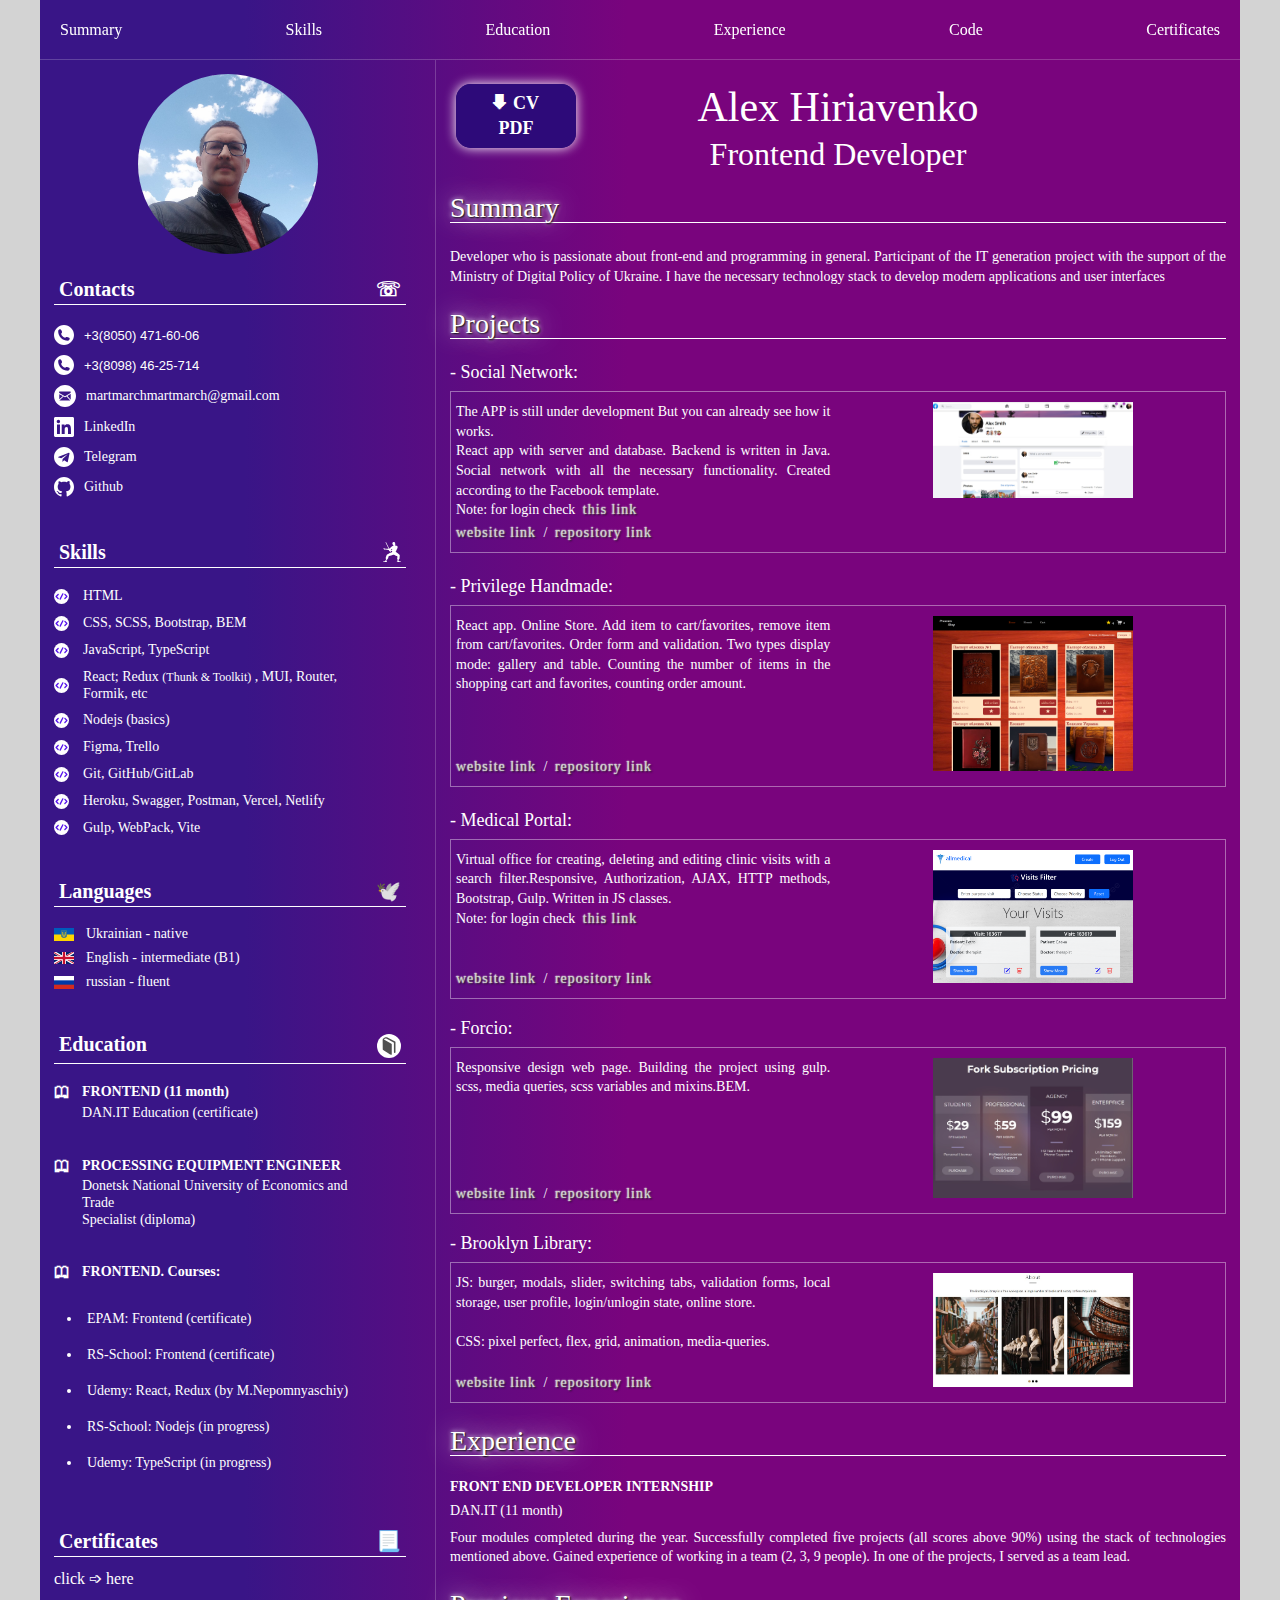
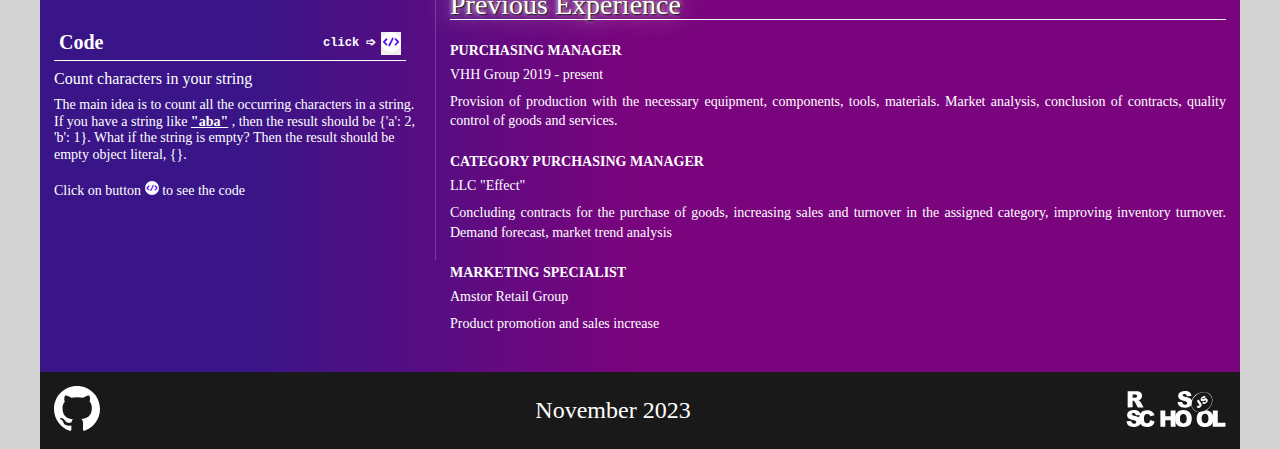
<file: index.html>
<!DOCTYPE html>
<html lang="en">
    <head>
        <meta charset="UTF-8">
        <meta name="viewport" content="width=device-width, initial-scale=1.0">
        <title>Alex CV</title>
        <link rel="icon" href="./img/favicon-cv.png" type="image/png" sizes="32x32">
        <link rel="stylesheet" href="./styles/reset.css">
        <link rel="stylesheet" href="./styles/style.css">
    </head>

    <body>
        <div class="container">
            <header>
                <div class="header__avatar">
                    <img
                        src="./img/user-photo.jpg"
                        alt="person photo"
                        width="54"
                        height="54"
                        class="avatar__img"
                >
                </div>
                <nav>
                    <ul class="nav-list">
                        <li>
                            <a class="nav-link" href="#summary">Summary</a>
                        </li>

                        <li>
                            <a class="nav-link" href="#skills">Skills</a>
                        </li>

                        <li>
                            <a class="nav-link" href="#edu">Education</a>
                        </li>

                        <li>
                            <a class="nav-link" href="#exp">Experience</a>
                        </li>

                        <li>
                            <a class="nav-link" href="#code">Code</a>
                        </li>

                        <li>
                            <a class="nav-link cert" href="./pages/certificates.html"
                                >Certificates</a
                            >
                        </li>
                    </ul>
                </nav>
                <a
                    id="pdfLink"
                    class="load-pdf"
                    href="./pdf/Alex_Frontend_CV.pdf"
                    download
                    target="_blank"
                >
                    <div><span class="arrow">&#129095;</span>PDF</div>
                </a>
                <button class="burger-btn">Menu</button>
            </header>

            <main>
                <h1 class="cv-title">Alex Hiriavenko</h1>

                <h2 id="summary" class="cv-subtitle">Frontend Developer</h2>

                <a class="load-pdf" href="./pdf/Alex_Frontend_CV.pdf" download>
                    <div>
                        <span class="arrow">&#129095;</span>CV<br>
                        <span class="pdf">PDF</span>
                    </div>
                </a>
                <section>
                    <h3 class="section-title">Summary</h3>

                    <p class="about-text">
                        Developer who is passionate about front-end and programming in general.
                        Participant of the IT generation project with the support of the Ministry of
                        Digital Policy of Ukraine. I have the necessary technology stack to develop
                        modern applications and user interfaces
                    </p>
                </section>

                <section class="projects">
                    <h3 class="section-title">Projects</h3>

                    <ul>
                        <li class="projects__item">
                            <h4 class="projects__item-title"> - Social Network: </h4>

                            <div class="projects__item-description">
                                <div class="projects__item-description-wrapper">
                                    <p class="projects__item-description-text">
                                        The APP
                                        <span>is still under development </span>
                                        But you can already see how it works.<br>
                                        React app with server and database. Backend is written in
                                        Java. Social network with all the necessary functionality.
                                        Created according to the Facebook template.<br>
                                        Note: for login check
                                        <a
                                            target="_blank"
                                            class="projects__item-link"
                                            href="https://github.com/AlexHiriavenko/social-network/blob/develop/README.md"
                                            >this link</a
                                        >
                                    </p>

                                    <div>
                                        <a
                                            class="projects__item-link"
                                            href="https://fs-social-network.netlify.app/"
                                            target="_blank"
                                            >website link</a
                                        >

                                        /

                                        <a
                                            class="projects__item-link"
                                            href="https://github.com/AlexHiriavenko/social-network/tree/develop"
                                            target="_blank"
                                            >repository link</a
                                        >
                                    </div>
                                </div>

                                <div class="projects__img-wrapper">
                                    <a
                                        class="projects__item-link projects__item-link--hover"
                                        href="https://fs-social-network.netlify.app/"
                                        target="_blank"
                                    >
                                        <img
                                            src="./img/social-network.jpg"
                                            alt="preview"
                                            width="200"
                                    >
                                    </a>
                                </div>
                            </div>
                        </li>
                        <li class="projects__item">
                            <h4 class="projects__item-title"> - Privilege Handmade: </h4>

                            <div class="projects__item-description">
                                <div class="projects__item-description-wrapper">
                                    <p class="projects__item-description-text">
                                        React app. Online Store. Add item to cart/favorites, remove
                                        item from cart/favorites. Order form and validation. Two
                                        types display mode: gallery and table. Counting the number
                                        of items in the shopping cart and favorites, counting order
                                        amount.
                                    </p>

                                    <div>
                                        <a
                                            class="projects__item-link"
                                            href="https://privilege-handmade.netlify.app/"
                                            target="_blank"
                                            >website link</a
                                        >

                                        /

                                        <a
                                            class="projects__item-link"
                                            href="https://github.com/AlexHiriavenko/React-onlineStore-HandMade"
                                            target="_blank"
                                            >repository link</a
                                        >
                                    </div>
                                </div>

                                <div class="projects__img-wrapper">
                                    <a
                                        class="projects__item-link projects__item-link--hover"
                                        href="https://privilege-handmade.netlify.app/"
                                        target="_blank"
                                    >
                                        <img src="./img/hand-made.png" alt="preview" width="200">
                                    </a>
                                </div>
                            </div>
                        </li>

                        <li>
                            <h4 class="projects__item-title"> - Medical Portal: </h4>

                            <div class="projects__item-description">
                                <div class="projects__item-description-wrapper">
                                    <p class="projects__item-description-text">
                                        Virtual office for creating, deleting and editing clinic
                                        visits with a search filter.Responsive, Authorization, AJAX,
                                        HTTP methods, Bootstrap, Gulp. Written in JS classes.

                                        <br>
                                        Note: for login check

                                        <a
                                            target="_blank"
                                            class="projects__item-link"
                                            href="https://github.com/AlexHiriavenko/MedicalPortal-JS-Bstrap-Auth/blob/main/How.Run.Project.md"
                                            >this link</a
                                        >
                                    </p>

                                    <div>
                                        <a
                                            class="projects__item-link"
                                            href="https://medical-portal.netlify.app/"
                                            target="_blank"
                                            >website link</a
                                        >

                                        /

                                        <a
                                            class="projects__item-link"
                                            href="https://github.com/AlexHiriavenko/MedicalPortal-JS-Bstrap-Auth"
                                            target="_blank"
                                            >repository link</a
                                        >
                                    </div>
                                </div>

                                <div class="projects__img-wrapper">
                                    <a
                                        class="projects__item-link projects__item-link--hover"
                                        href="https://medical-portal.netlify.app/"
                                        target="_blank"
                                    >
                                        <img src="./img/medical.png" alt="preview" width="200">
                                    </a>
                                </div>
                            </div>
                        </li>

                        <li>
                            <h4 class="projects__item-title">- Forcio:</h4>

                            <div class="projects__item-description">
                                <div class="projects__item-description-wrapper">
                                    <p class="projects__item-description-text">
                                        Responsive design web page. Building the project using gulp.
                                        scss, media queries, scss variables and mixins.BEM.
                                    </p>

                                    <div>
                                        <a
                                            class="projects__item-link"
                                            href="https://alexhiriavenko.github.io/Forkio-responsive-gulp/"
                                            target="_blank"
                                            >website link</a
                                        >

                                        /

                                        <a
                                            class="projects__item-link"
                                            href="https://github.com/AlexHiriavenko/Forkio-responsive-gulp"
                                            target="_blank"
                                            >repository link</a
                                        >
                                    </div>
                                </div>

                                <div class="projects__img-wrapper">
                                    <a
                                        class="projects__item-link projects__item-link--hover"
                                        href="https://alexhiriavenko.github.io/Forkio-responsive-gulp/"
                                        target="_blank"
                                    >
                                        <img src="./img/forcio.jpg" alt="preview" width="200">
                                    </a>
                                </div>
                            </div>
                        </li>

                        <li>
                            <h4 class="projects__item-title"> - Brooklyn Library: </h4>

                            <div class="projects__item-description">
                                <div class="projects__item-description-wrapper">
                                    <p class="projects__item-description-text">
                                        JS: burger, modals, slider, switching tabs, validation
                                        forms, local storage, user profile, login/unlogin state,
                                        online store.
                                        <br>
                                        <br>
                                        CSS: pixel perfect, flex, grid, animation, media-queries.
                                    </p>

                                    <div>
                                        <a
                                            class="projects__item-link"
                                            href="https://rolling-scopes-school.github.io/alexhiriavenko-JSFEPRESCHOOL2023Q2/library/"
                                            target="_blank"
                                            >website link</a
                                        >

                                        /

                                        <a
                                            class="projects__item-link"
                                            href="https://github.com/AlexHiriavenko/RSSchool/tree/main/projects/library"
                                            target="_blank"
                                            >repository link</a
                                        >
                                    </div>
                                </div>

                                <div class="projects__img-wrapper">
                                    <a
                                        class="projects__item-link projects__item-link--hover"
                                        href="https://rolling-scopes-school.github.io/alexhiriavenko-JSFEPRESCHOOL2023Q2/library/"
                                        target="_blank"
                                    >
                                        <img src="./img/library.jpg" alt="preview" width="200">
                                    </a>
                                </div>
                            </div>
                        </li>
                    </ul>
                </section>

                <section class="experience" id="exp">
                    <h3 class="section-title">Experience</h3>

                    <ul class="exp__list">
                        <li class="exp__item">
                            <h4 class="exp__title-item"> FRONT END DEVELOPER INTERNSHIP </h4>

                            <h5 class="exp__subtitle">DAN.IT (11 month)</h5>

                            <p class="exp__text">
                                Four modules completed during the year. Successfully completed five
                                projects (all scores above 90%) using the stack of technologies
                                mentioned above. Gained experience of working in a team (2, 3, 9
                                people). In one of the projects, I served as a team lead.
                            </p>
                        </li>
                    </ul>
                </section>

                <section class="experience">
                    <h3 class="section-title">Previous Experience</h3>

                    <ul class="exp__list">
                        <li class="exp__item">
                            <h4 class="exp__title-item">PURCHASING MANAGER</h4>

                            <h5 class="exp__subtitle"> VHH Group 2019 - present </h5>

                            <p class="exp__text">
                                Provision of production with the necessary equipment, components,
                                tools, materials. Market analysis, conclusion of contracts, quality
                                control of goods and services.
                            </p>
                        </li>

                        <li class="exp__item">
                            <h4 class="exp__title-item"> CATEGORY PURCHASING MANAGER </h4>

                            <h5 class="exp__subtitle">LLC "Effect"</h5>

                            <p class="exp__text">
                                Сoncluding contracts for the purchase of goods, increasing sales and
                                turnover in the assigned category, improving inventory turnover.
                                Demand forecast, market trend analysis
                            </p>
                        </li>

                        <li class="exp__item">
                            <h4 class="exp__title-item"> MARKETING SPECIALIST </h4>

                            <h5 class="exp__subtitle">Amstor Retail Group</h5>

                            <p class="exp__text"> Product promotion and sales increase </p>
                        </li>
                    </ul>
                </section>
            </main>

            <aside>
                <div class="avatar">
                    <img
                        src="./img/user-photo.jpg"
                        alt="person photo"
                        width="180"
                        height="180"
                        class="avatar__img"
                >

                    <p class="avatar__message" id="contacts">
                        <span class="avatar__name">I'm Alex.</span>

                        <span class="avatar__greetings">Hello!</span>
                    </p>
                </div>

                <section class="contacts">
                    <h3 class="section-title">
                        <span>Contacts</span>

                        <span>&#9743;</span>
                    </h3>

                    <ul class="contacts__list sidebar__list">
                        <li>
                            <a href="tel:+380504716006" class="contacts__link">
                                <img src="./img/icons/phone.svg" alt="phone icon" width="20">

                                <span>+3(8050) 471-60-06</span>
                            </a>
                        </li>

                        <li>
                            <a href="tel:+380984625714" class="contacts__link">
                                <img src="./img/icons/phone.svg" alt="phone icon" width="20">

                                <span>+3(8098) 46-25-714</span>
                            </a>
                        </li>

                        <li>
                            <a href="mailto:martmarchmartmarch@gmail.com" class="contacts__link">
                                <img src="./img/icons/email.svg" alt="mail icon" width="22">

                                <span> martmarchmartmarch@<span>gmail.com</span> </span>
                            </a>
                        </li>

                        <li>
                            <a
                                href="https://www.linkedin.com/in/oleksii-hiriavenko/"
                                class="contacts__link"
                                target="_blank"
                            >
                                <img
                                    src="./img/icons/linkedin.svg"
                                    alt="linkedin icon"
                                    width="20"
                            >

                                <span>LinkedIn</span>
                            </a>
                        </li>

                        <li>
                            <a
                                href="https://t.me/AlexHiriavenko"
                                class="contacts__link"
                                target="_blank"
                            >
                                <img
                                    src="./img/icons/telegram.svg"
                                    alt="linkedin icon"
                                    width="20"
                            >

                                <span>Telegram</span>
                            </a>
                        </li>
                        <li>
                            <a
                                href="https://github.com/AlexHiriavenko"
                                class="contacts__link"
                                target="_blank"
                            >
                                <img src="./img/icons/github.svg" alt="linkedin icon" width="20">

                                <span>Github</span>
                            </a>
                        </li>
                    </ul>
                </section>

                <section class="skills sidebar-section" id="skills">
                    <h3 class="section-title">
                        <span>Skills</span>

                        <img src="./img/icons/Ninja.svg" alt="Ninja" width="18">
                    </h3>

                    <ul class="skills__list sidebar__list">
                        <li class="skills__item">
                            <img src="./img//icons/code.svg" alt="code icon" width="15">

                            <span>HTML</span>
                        </li>

                        <li class="skills__item">
                            <img src="./img//icons/code.svg" alt="code icon" width="15">

                            <span>CSS, SCSS, Bootstrap, BEM</span>
                        </li>

                        <li class="skills__item">
                            <img src="./img//icons/code.svg" alt="code icon" width="15">

                            <span>JavaScript, TypeScript</span>
                        </li>

                        <li class="skills__item">
                            <img src="./img//icons/code.svg" alt="code icon" width="15">

                            <span>
                                React; Redux

                                <span class="skills__item-brackets">(Thunk & Toolkit)</span>

                                , MUI, Router, Formik, etc
                            </span>
                        </li>

                        <li class="skills__item">
                            <img src="./img//icons/code.svg" alt="code icon" width="15">

                            <span>Nodejs (basics)</span>
                        </li>

                        <li class="skills__item">
                            <img src="./img//icons/code.svg" alt="code icon" width="15">

                            <span>Figma, Trello</span>
                        </li>

                        <li class="skills__item">
                            <img src="./img//icons/code.svg" alt="code icon" width="15">

                            <span>Git, GitHub/GitLab</span>
                        </li>

                        <li class="skills__item">
                            <img src="./img//icons/code.svg" alt="code icon" width="15">

                            <span>Heroku, Swagger, Postman, Vercel, Netlify</span>
                        </li>

                        <li class="skills__item">
                            <img src="./img//icons/code.svg" alt="code icon" width="15">

                            <span>Gulp, WebPack, Vite</span>
                        </li>
                    </ul>
                </section>

                <section id="lang">
                    <h3 class="section-title">
                        <span>Languages</span>

                        <span>🕊️</span>
                    </h3>

                    <ul class="sidebar__list lang-list">
                        <li class="lang-item">
                            <img src="./img/icons/Flag_of_Ukraine_3.svg" alt="ua flag" width="20">

                            <span>Ukrainian - native</span>
                        </li>

                        <li class="lang-item">
                            <img
                                src="./img/icons/Flag_of_the_United_Kingdom_(3-5).svg"
                                alt="uk flag"
                                width="20"
                        >

                            <span>English - intermediate (B1)</span>
                        </li>

                        <li class="lang-item">
                            <img src="./img/icons/Flag_of_Russia.svg" alt="rus flag" width="20">

                            <span>russian - fluent</span>
                        </li>
                    </ul>
                </section>

                <section class="edu" id="edu">
                    <h3 class="section-title">
                        <span>Education</span>

                        <img src="./img/icons/courses.svg" alt="book" width="24">
                    </h3>

                    <ul class="sidebar__list edu__list">
                        <li class="edu__item">
                            <h4 class="edu__title-item">FRONTEND (11 month)</h4>

                            <p class="edu__text">DAN.IT Education (certificate)</p>
                        </li>

                        <li class="edu__item">
                            <h4 class="edu__title-item"> PROCESSING EQUIPMENT ENGINEER </h4>

                            <p class="edu__text">
                                Donetsk National University of Economics and Trade<br>
                                Specialist (diploma)
                            </p>
                        </li>

                        <li class="edu__item">
                            <h4 class="edu__title-item"> FRONTEND. Courses: </h4>

                            <ul class="sidebar__list edu__sublist">
                                <li class="edu__sub-item"> EPAM: Frontend (certificate) </li>

                                <li class="edu__sub-item"> RS-School: Frontend (certificate) </li>

                                <li class="edu__sub-item">
                                    Udemy: React, Redux (by M.Nepomnyaschiy)
                                </li>

                                <li class="edu__sub-item"> RS-School: Nodejs (in progress) </li>

                                <li class="edu__sub-item"> Udemy: TypeScript (in progress) </li>
                            </ul>
                        </li>
                    </ul>
                </section>

                <section>
                    <h3 class="section-title">
                        <span>Сertificates</span>

                        <span>📃</span>
                    </h3>

                    <a class="cert__link" href="./pages/certificates.html">click &#10153; here</a>
                </section>

                <section class="code">
                    <h3 class="section-title sidebar-sert">
                        <span>Code</span>

                        <span class="code__btn-wrap">
                            <span class="code__click">click &#10153;</span>

                            <button class="code__btn">
                                <img src="./img/icons/code.svg" alt="code" width="20">
                            </button>
                        </span>
                    </h3>

                    <h4 class="code__title">Count characters in your string</h4>

                    <p class="code__text">
                        The main idea is to count all the occurring characters in a string. If you
                        have a string like

                        <span>"aba"</span>

                        , then the result should be {'a': 2, 'b': 1}. What if the string is empty?
                        Then the result should be empty object literal, {}.

                        <br>
                        <br>
                        Click on button

                        <img src="./img/icons/code.svg" alt="code icon" width="14">

                        to see the code
                    </p>

                    <div class="code_wrap" id="code">
                        <code>
                            <span class="code__span">
                                function count(string) {

                                <br>
                                &nbsp;&nbsp;return string.split("").reduce((obj, prop) =&gt;{

                                <br>
                                &nbsp;&nbsp;&nbsp;&nbsp;obj[prop] = (obj[prop] || 0) + 1;

                                <br>
                                &nbsp;&nbsp;&nbsp;&nbsp;return obj;

                                <br>
                                &nbsp;&nbsp;},{})

                                <br>
                                }
                            </span>
                        </code>

                        <div class="close">✖</div>
                    </div>
                </section>
            </aside>
            <footer>
                <ul class="footer__list">
                    <li>
                        <a href="https://github.com/AlexHiriavenko" target="_blank"
                            ><img src="./img/icons/github.svg" alt="logo github" width="46"
                    ></a>
                    </li>
                    <li><time datetime="2023">November 2023</time></li>
                    <li>
                        <a href="https://rs.school/js-en/" target="_blank"
                            ><img src="./img/icons/rsschool.svg" alt="logo rsschool" width="100">
                        </a>
                    </li>
                </ul>
            </footer>
        </div>

        <script src="./js/index.js"></script>
    </body>
</html>
</file>
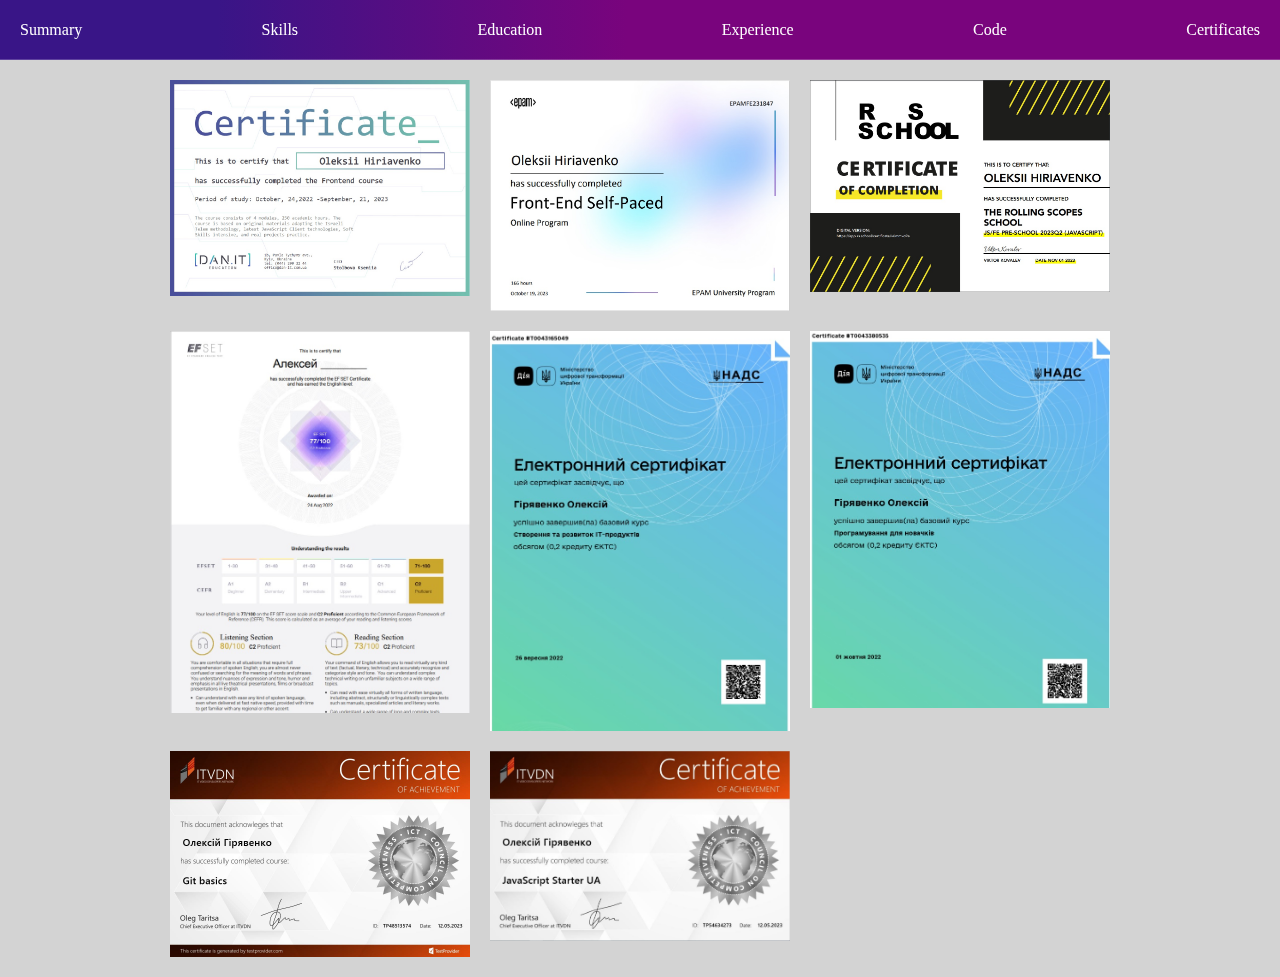
<file: pages/certificates.html>
<!DOCTYPE html>
<html lang="en">

<head>
    <meta charset="UTF-8" />
    <meta name="viewport" content="width=device-width, initial-scale=1.0" />
    <title>Certificates</title>
    <link rel="icon" href="../img/favicon-cv.png" type="image/png" sizes="32x32" />
    <link rel="stylesheet" href="../styles/reset.css" />
    <link rel="stylesheet" href="../styles/style.css" />
    <link rel="stylesheet" href="./styles-cert.css" />
</head>

<body>
    <div>
        <header>
            <div></div>
            <nav>
                <ul class="nav-list">
                    <li>
                        <a class="nav-link" href="../index.html#summary">Summary</a>
                    </li>

                    <li>
                        <a class="nav-link" href="../index.html#skills">Skills</a>
                    </li>

                    <li>
                        <a class="nav-link" href="../index.html#edu">Education</a>
                    </li>

                    <li>
                        <a class="nav-link" href="../index.html#exp">Experience</a>
                    </li>

                    <li>
                        <a class="nav-link" href="../index.html#code">Code</a>
                    </li>

                    <li>
                        <a class="nav-link" href="#">Certificates</a>
                    </li>
                </ul>
            </nav>
            <button class="burger-btn">Menu</button>
        </header>
        <div class="cert-gallery">
            <img class="img-cert" src="../img/cert/DanIT.jpg" alt="cert" width="300" />
            <img class="img-cert" src="../img/cert/epam-frontend.jpg" alt="cert" width="300" />
            <img class="img-cert" src="../img/cert/RSS-frontend.jpg" alt="cert" width="300" />
            <img class="img-cert" src="../img/cert/eng.jpg" alt="cert" width="300" />
            <img class="img-cert" src="../img/cert/it-porducts.jpg" alt="cert" width="300" />
            <img class="img-cert" src="../img/cert/programming-basics.jpg" alt="cert" width="300" />
            <img class="img-cert" src="../img/cert/git.jpg" alt="cert" width="300" />
            <img class="img-cert" src="../img/cert/js-starter.jpg" alt="cert" width="300" />
        </div>
    </div>
    <div class="modal">
        <button class="btn-close-modal">✕</button>
        <img class="modal-cert" src="../img/cert/DanIT.jpg" alt="cert" />
    </div>
    <script src="./index.js"></script>
</body>

</html>
</file>
<file: styles/style.css>
@import url("./general-styles.css");
@import url("./header.css");
@import url("./main.css");
@import url("./sidebar.css");
@import url("./footer.css");
@import url("./mediaQ.css");
</file>
<file: pages/styles-cert.css>
.cert-gallery {
    margin: 0 auto;
    max-width: max-content;
    padding: 20px;
    width: 100%;
    min-height: 90vh;
    display: grid;
    grid-template-columns: repeat(3, 1fr);
    justify-content: center;
    align-content: center;
    gap: 20px;
}

@media (max-width: 960px) {
    .cert-gallery {
        grid-template-columns: repeat(2, 1fr);
    }
}

@media (max-width: 699px) {
    .cert-gallery {
        grid-template-columns: 1fr;
    }
}
</file>
